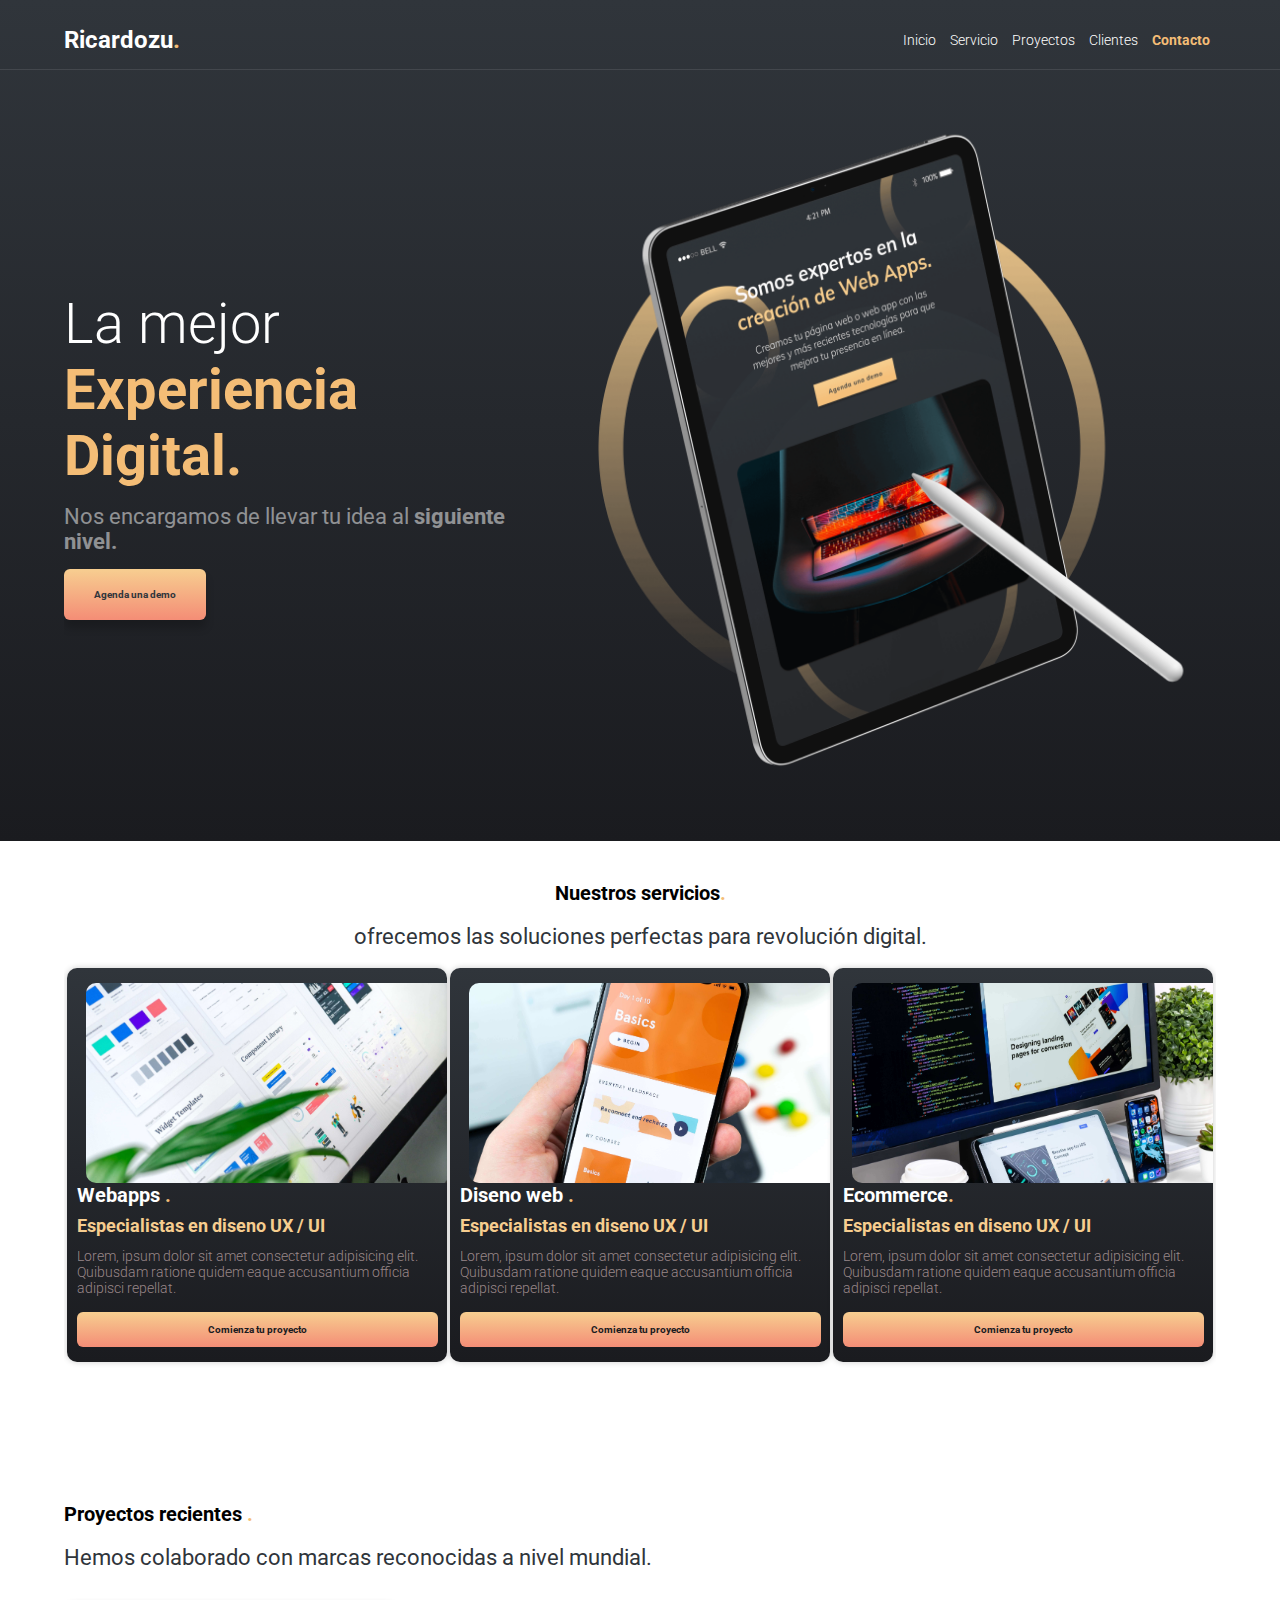
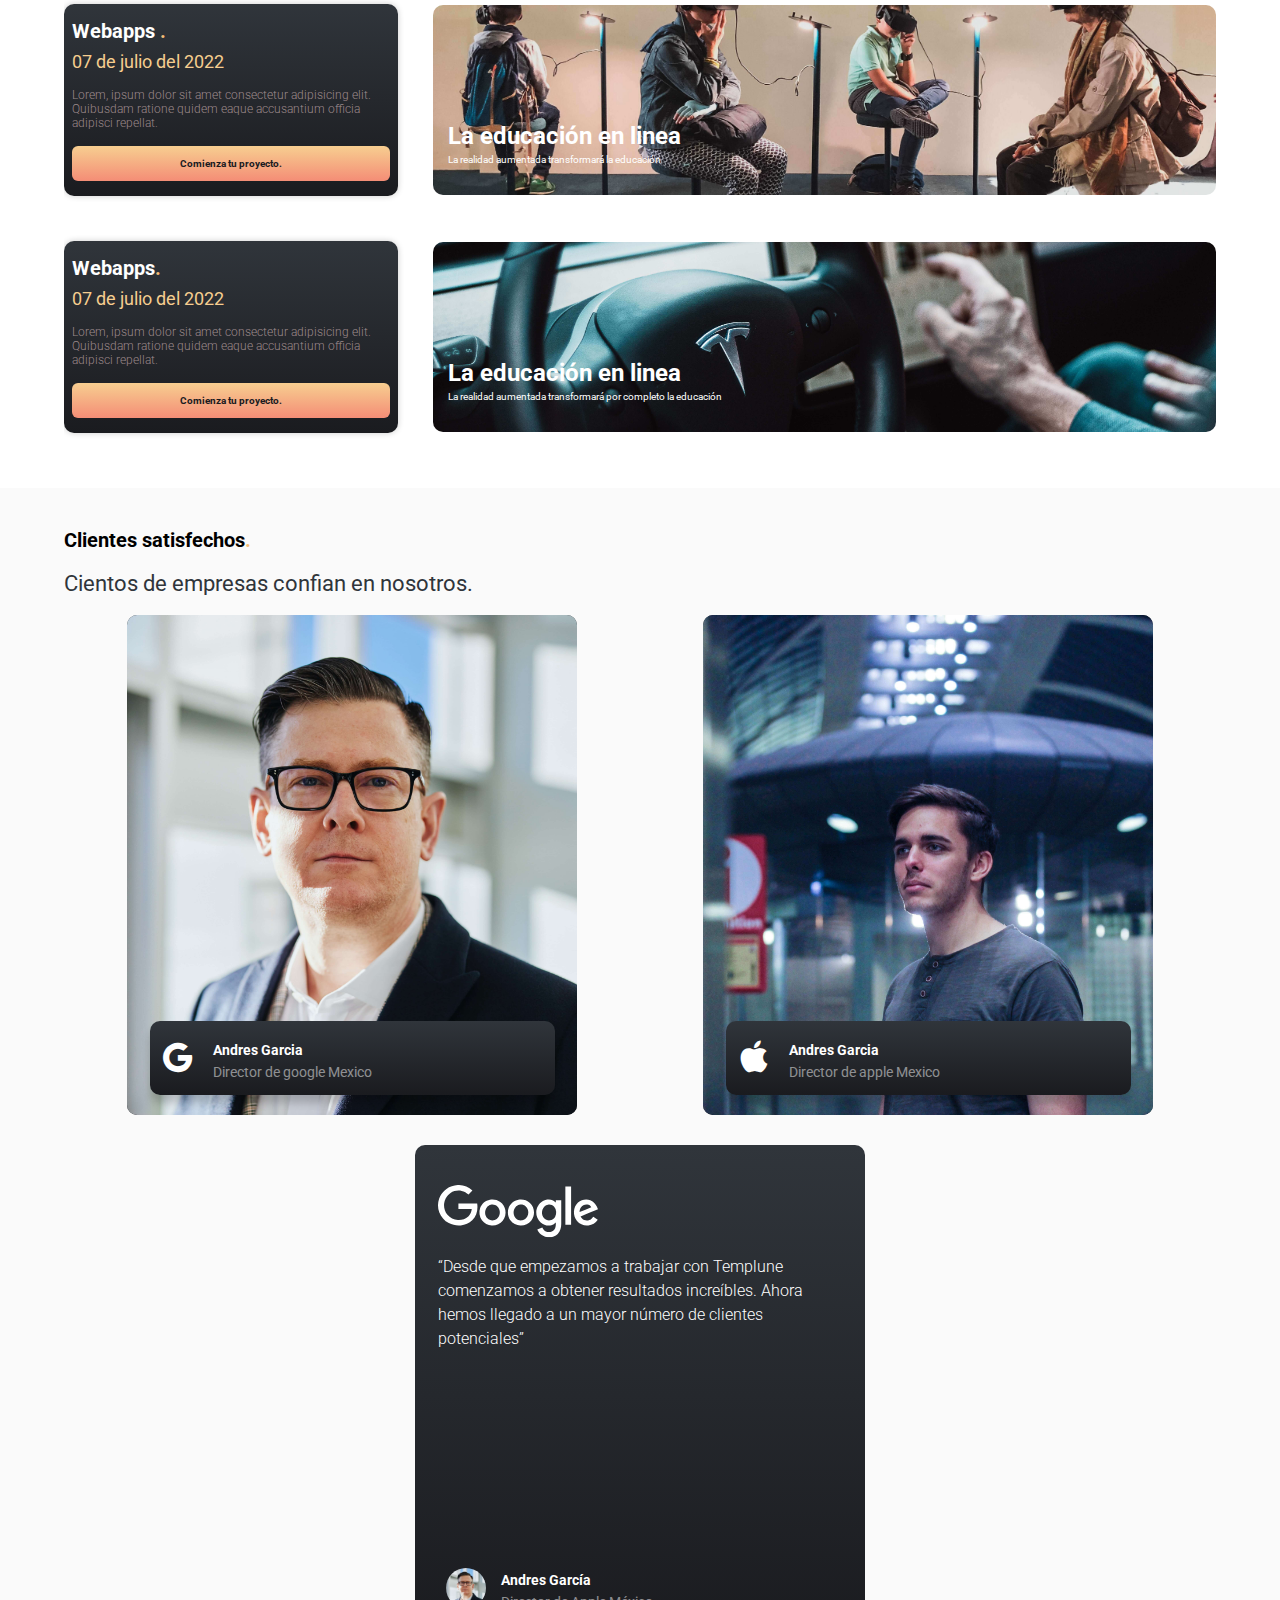
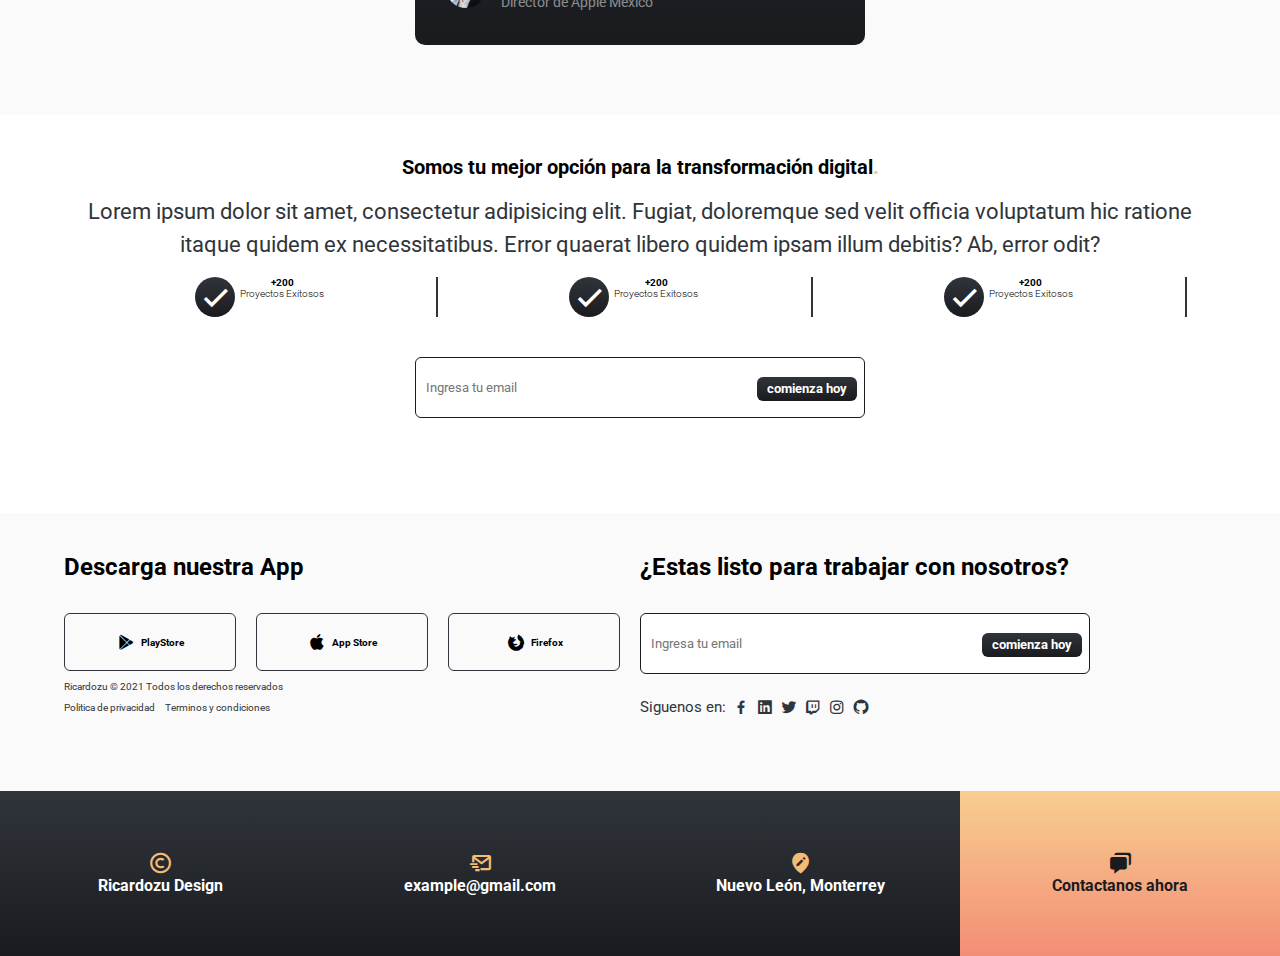
<file: index.html>
<!DOCTYPE html>
<html lang="en">

<head>
    <meta charset="UTF-8">
    <meta http-equiv="X-UA-Compatible" content="IE=edge">
    <meta name="viewport" content="width=device-width, initial-scale=1.0">
    <link rel="stylesheet" href="./css/style.css">
    <title>Pagina Web Ricardozu</title>
    <link href="https://fonts.googleapis.com/css2?family=Roboto:wght@300;400;700&display=swap" rel="stylesheet">
    <link href='https://unpkg.com/boxicons@2.1.2/css/boxicons.min.css' rel='stylesheet'>
    <link rel="stylesheet" href="./css/tablet.css" media="(min-width: 600px) ">
    <link rel="stylesheet" href="./css/laptop.css" media="(min-width: 700px) ">
    

</head>

<body>

    <!-- HEADER -->
    <header class="hero">
        <nav class="nav__hero">
            <div class="container nav__container">
                <picture class="nav__logo">
                    <h2>Ricardozu<span class="point">.</span></h2>
                </picture>
                <div class="nav__links">
                    <a class="link" href="#">Inicio</a>
                    <a class="link" href="#">Servicio</a>
                    <a class="link" href="#">Proyectos</a>
                    <a class="link" href="#">Clientes</a>
                    <a class="link link__active" href="#">Contacto</a>
                </div>
            </div>
        </nav>

        <section class="container hero__main">
            <div class="hero__text">
                <h1 class="title">La mejor <span class="title__active">Experiencia Digital.</span></h1>
                <p class="copy">
                    Nos encargamos de llevar tu idea al <span class="copy__active">siguiente nivel.</span>
                </p>
                <a href="#" class="cta">Agenda una demo</a>
            </div>
            <img src="./assets/mockup.png" alt="" class="mockup">
        </section>
        <!----------->
    </header>

    <main>
        <section class="service">
            <div class="container">
                <h2 class="subtitle">Nuestros servicios<span class="point">.</span></h2>
                <p class="copy__section">
                    ofrecemos las soluciones perfectas para revolución digital.
                </p>

                <article class="container___cards">
                    <div class="card">
                        <img class="card__img" src="./assets/image1.jpg" alt="imagen_1">
                        <div class="card__text">
                            <h3 class="card__title">Webapps <span class="point">.</span></h3>
                            <p class="card__list">
                                Especialistas en diseno UX / UI
                            </p>
                            <p class="card__copy">Lorem, ipsum dolor sit amet consectetur adipisicing elit. Quibusdam
                                ratione quidem eaque accusantium officia adipisci repellat.</p>
                            <a class="card__button" href="#">Comienza tu proyecto</a>
                        </div>
                    </div>

                    <div class="card">
                        <img class="card__img" src="./assets/image2.jpg" alt="imagen_1">
                        <div class="card__text">
                            <h3 class="card__title">Diseno web <span class="point">.</span></h3>
                            <p class="card__list">
                                Especialistas en diseno UX / UI
                            </p>
                            <p class="card__copy">Lorem, ipsum dolor sit amet consectetur adipisicing elit. Quibusdam
                                ratione quidem eaque accusantium officia adipisci repellat.</p>
                            <a class="card__button" href="#">Comienza tu proyecto</a>
                        </div>
                    </div>

                    <div class="card">
                        <img class="card__img" src="./assets/image3.jpg" alt="imagen_1">
                        <div class="card__text">
                            <h3 class="card__title">Ecommerce<span class="point">.</span></h3>
                            <p class="card__list">
                                Especialistas en diseno UX / UI
                            </p>
                            <p class="card__copy">Lorem, ipsum dolor sit amet consectetur adipisicing elit. Quibusdam
                                ratione quidem eaque accusantium officia adipisci repellat.</p>
                            <a class="card__button" href="#">Comienza tu proyecto</a>
                        </div>
                    </div>
                </article>
            </div>
        </section>

        <section class="projects container">
            <h2 class="subtitle">Proyectos recientes <span class="point">.</span></h2>
            <p class="copy__section">
                Hemos colaborado con marcas reconocidas a nivel mundial.
            </p>
            <article class="container__bg">
                <div class="card">
                    <div class="card__text">
                        <h3 class="card__title">Webapps <span class="point">.</span></h3>
                        <p class="card__date">07 de julio del 2022</p>
                        <p class="card__copy">Lorem, ipsum dolor sit amet consectetur adipisicing elit. Quibusdam
                            ratione
                            quidem eaque accusantium officia adipisci repellat.</p>
                        <a class="card__button" href="#">Comienza tu proyecto.</a>
                    </div>
                </div>

                <div class="background">
                    <img class="background__img" src="./assets/background1.jpg" alt="imagen de backgroud">
                    <div class="background__text">
                        <h3 class="background__title">La educación en linea</h3>
                        <p>La realidad aumentada transformará la educación</p>
                    </div>
                </div>


                <div class="card">
                    <div class="card__text">
                        <h3 class="card__title">Webapps<span class="point">.</span></h3>
                        <p class="card__date">07 de julio del 2022</p>
                        <p class="card__copy">Lorem, ipsum dolor sit amet consectetur adipisicing elit. Quibusdam
                            ratione
                            quidem eaque accusantium officia adipisci repellat.</p>
                        <a class="card__button" href="#">Comienza tu proyecto.</a>
                    </div>
                </div>

                <div class="background">
                    <img src="assets/background2.jpg" class="background__img">
                    <div class="background__text">
                        <h3 class="background__title">La educación en linea</h3>
                        <p class="background__copy">La realidad aumentada transformará por completo la educación</p>
                    </div>
                </div>
            </article>
        </section>

        <section class="testimoy">
            <div class="container">
                <h2 class="subtitle">Clientes satisfechos<span class="point">.</span></h2>
                <p class="copy__section">
                    Cientos de empresas confian en nosotros.
                </p>

                <div class="testimony__container">
                    <div class="testimony__card">
                        <img src="./assets/first-person.jpg" class="testimony__img" alt="Persona">
                        <div class="testimony__copy">
                            <i class='bx bxl-google testimony__logo'></i>
                            <div class="testimony__info">
                                <h3 class="testimony__name">Andres Garcia</h3>
                                <p class="testimony__position">Director de google Mexico</p>
                            </div>
                        </div>
                    </div>

                    <div class="testimony__card">
                        <img src="./assets/second_person.jpg" class="testimony__img" alt="Persona">
                        <div class="testimony__copy">
                            <i class='bx bxl-apple testimony__logo'></i>
                            <div class="testimony__info">
                                <h3 class="testimony__name">Andres Garcia</h3>
                                <p class="testimony__position">Director de apple Mexico</p>
                            </div>
                        </div>
                    </div>

                    <div class="testimony__card">
                        <div class="testimony__text">
                            <img src="assets/google_logo.svg" class="google__logo">
                            <p class="testimony__history">“Desde que empezamos a trabajar con Templune comenzamos a obtener resultados increíbles. Ahora hemos llegado a un mayor número de clientes potenciales”</p>
                            <div class="testimony__copy testimony__copy--modifier">
                                <img src="/assets/first-person.jpg" class="testimony__logo logo--picture">
                                <div class="testimony__info">
                                    <h3 class="testimony__name">Andres García</h3>
                                    <p class="testimony__position">Director de Apple México</p>
                                </div>
                            </div>
                        </div>
                    </div>

                </div>
            </div>


        </section>

        <section class="email container container__modifier">
            <h2 class="subtitle subtitle__modifier">Somos tu mejor opción para la transformación digital<span
                    class="point">.</span></h2>
            <p class="copy__section copy__section-modifier">
                Lorem ipsum dolor sit amet, consectetur adipisicing elit. Fugiat, doloremque sed velit officia
                voluptatum hic ratione itaque quidem ex necessitatibus. Error quaerat libero quidem ipsam illum debitis?
                Ab, error odit?
            </p>

            <div class="check">
                <div class="check__item">
                    <i class='bx bx-check'></i>
                    <div class="check__numbers">
                        <p class="check__number">+200</p>
                        <p class="check__copy">Proyectos Exitosos</p>
                    </div>
                </div>
            
            
                <div class="check__item">
                    <i class='bx bx-check'></i>
                    <div class="check__numbers">
                        <p class="check__number">+200</p>
                        <p class="check__copy">Proyectos Exitosos</p>
                    </div>
                </div>
            
            
                <div class="check__item">
                    <i class='bx bx-check'></i>
                    <div class="check__numbers">
                        <p class="check__number">+200</p>
                        <p class="check__copy">Proyectos Exitosos</p>
                    </div>
                </div>
            </div>

            <form class="newsletter">
                <input type="text" class="newsletter__input" placeholder="Ingresa tu email">
                <input type="submit" class="newsletter__submit" value="comienza hoy">
            </form>
        </section>

    </main>

    <footer class="footer">
        <div class="container footer__caption">
            <section class="footer__donwload">
                <h3 class="title__footer">Descarga nuestra App</h3>
                <div class="donwload__app">
                    <div class="donwload__item">
                        <i class='bx bxl-play-store donwload__logo'></i>
                        <h4 class="donwload__title">PlayStore</h4>
                    </div>
                    <div class="donwload__item">
                        <i class='bx bxl-apple donwload__logo'></i>
                        <h4 class="donwload__title">App Store</h4>
                    </div>
                    <div class="donwload__item">
                        <i class='bx bxl-firefox donwload__logo'></i>
                        <h4 class="donwload__title">Firefox</h4>
                    </div>
                </div>

                <div class="footer__copy">
                    <p class="copyright">Ricardozu &copy; 2021 Todos los derechos reservados</p>
                    <a href="#" class="politica__privacidad politica__privacidad--margin">Politica de privacidad</a>
                    <a href="#" class="politica__privacidad">Terminos y condiciones</a>
                </div>
            </section>

            <section class="get__email">
                <h3 class="title__footer">¿Estas listo para trabajar con nosotros?</h3>
                <form class="newsletter newsletter__modifier">
                    <input type="text" class="newsletter__input" placeholder="Ingresa tu email">
                    <input type="submit" class="newsletter__submit" value="comienza hoy">
                </form>
                <div class="social__media">
                    <p class="socialmedia__legend">Siguenos en:</p>
                    <i class='social__media-icon bx bxl-facebook'></i>
                    <i class='social__media-icon bx bxl-linkedin-square'></i>
                    <i class='social__media-icon bx bxl-twitter'></i>
                    <i class='social__media-icon bx bxl-twitch'></i>
                    <i class='social__media-icon bx bxl-instagram'></i>
                    <i class='social__media-icon bx bxl-github'></i>
                </div>
            </section>
        </div>

        <div class="contact">
            <div class="item__contact">
                <i class='bx bx-copyright contact__icon'></i>
                <h3 class="contact__title">Ricardozu Design</h3>
            </div>
            <div class="item__contact">
                <i class='bx bx-mail-send contact__icon'></i>
                <h3 class="contact__title">example@gmail.com</h3>
            </div>
            <div class="item__contact">
                <i class='bx bxs-edit-location contact__icon'></i>
                <h3 class="contact__title">Nuevo León, Monterrey</h3>
            </div>
            <div class="item__contact item__contact--gold">
                <i class='bx bxs-chat contact__icon--modifier'></i>
                <h3 class="contact__title">Contactanos ahora</h3>
            </div>

        </div>


    </footer>

</body>

</html>
</file>
<file: css/style.css>
:root{
    --gold1:#F4BD76;
    --gold2:#F6CD8F;
    --gray:#ffffff80;
    --gray2:#f7d9d990;
    --black1:#1A1B1F;
    --black2:#30353B;
    --shadow: 0 8px 8px;
    --color__shadow:#00000033;
}

*{
    box-sizing: border-box;
    margin: 0;
    padding: 0;
}

html{
    font-size: 62.5%;
}

body{
    font-family: 'Roboto', sans-serif;

}

.container{
    width: 90%;
    max-width: 1200px;
    margin: 0 auto;
    overflow: hidden;
    /*padding:60px 0 desktop*/
    padding: 20px 0;
    height: auto;
}

/* .container__modifier{
    width: 70%;   
   } */

/*Las clases solas, se utlizan para poner el backgroud*/
.hero{
    width: 100%;
    /*Desktop*/
    /* min-height:100vh; */
    background:linear-gradient(180deg, var(--black2) 0%, var(--black1) 100%) ;
}

.nav__hero{
    color: #fff; 
    height: 70px;
    border-bottom: 1px solid rgba(255,255,255, 0.1);
}

.nav__container{
    display: flex;
    align-items: center;
    justify-content: space-between;
    /*Alto heredado de la clase padre*/
    height:inherit ;
    /*Para quitarle el Padding de container*/
    padding: 0;
}

.nav__logo h2{
    /*2.4 en desktop*/
    font-size: 1.5rem;
}

.nav__links{
    justify-self: flex-end;
}

.link{
    display: inline-block;
    color: inherit;
    text-decoration: none;
    font-weight: 300;
    padding: 1px;
}

.link__active{
    color: var(--gold1);
    font-weight: 700;
}

.point{
    color: var(--gold1);
}

.hero__main{
    display: flex;
    justify-content: space-between;
    flex-direction: column;
    padding: 0;
    padding: 5px 0;
}

.mockup{
    /*En desktop 48% para que se comparta con hero__text*/
    width: 100%;
    object-fit: cover;
    /*Desktop*/
    /* height: calc(100vh - 70px); */
    align-self: center;
}

/*
.hero__text{
    width: 48%; 
}

*/

.title{
    /*Desktop 5.6rem*/
    font-size: 2.5rem;
    font-weight: 300;
    color: #FFF;
}

.title__active{
    color: var(--gold1);
    font-weight: 700;
}

.copy{
    font-family: 1.6rem;
    color: var(--gray); 
    text-shadow: (--shadow) var(--color__shadow);
    margin: 15px 0;
}

.copy__active{
    font-weight: 700;
}

.cta{
    display: inline-block;
    padding: 15px 22px;
    background: linear-gradient(180deg, #F7CE90 0%, #F48D76 100%);
    text-decoration: none;
    color: var(--black2);
    font-weight: 700;
    box-shadow: var(--shadow) var(--color__shadow);
    border-radius: 6px;
    
}

/*Services*/

.services{
    background: #fafafa;
}

.subtitle{
    font-size: 2rem;
}

.subtitle__modifier{
    text-align: center;
    margin-bottom: 16px;
}

.copy__section{
    color: var(--black2);
    /*22 px en desktop*/
    font-size: 1.4rem;
    /*32px en desktop*/
    line-height: 1.6rem;
    margin-top: 15px;
    margin-bottom: 15px;
}

.copy__section-modifier{
    text-align: center;
    /*32px en Desktop*/
    margin-bottom: 16px;
}

.container___cards{
    display: flex;
    flex-wrap: wrap;
    justify-content: space-between;
    align-items: center;
}

.card{
    width: 100%; 
    max-width: 380px;
    display: flex;
    flex-direction: column;
    position: relative;
    padding: 15px 0;
    overflow: hidden;
    background: linear-gradient(180deg, var(--black2) 0%, var(--black1) 100%);
    border-radius: 10px;
    margin-bottom: 60px;
    box-shadow: 0 0 6px var(--color__shadow);
}

.card__img{
    /*Para que la imagen este a la derecha*/
    align-self: flex-end;
    width: 95%;
    height: 200px;
    object-fit: cover;
    border-radius: 10px 0 0 10px;
}

.card__text{
    width: 95%;
    text-align: left;
    margin: 0 auto;
}

.card__list{
    color: var(--gold2);
    font-weight: 700;
    /*Desktop: margin: 5px 0 12px*/
    margin: 5px 0 12px;
    font-size: 18px;
}

.card__title{
    font-size: 2rem;
    color: #fff;
    margin-bottom: 8px;
}

.card__copy{
    color: var(--gray2);
    margin-bottom: 16px;
}

.card__button{
    /*Para darle dimensiones al cta, ya que es un elemento a*/
    display: block;
    background: linear-gradient(180deg, #F7CE90 0%, #F48D76 100%);
    border-radius: 6px;
    width: 100%;
    color: var(--black1);
    font-weight: 700;
    text-align: center;
    text-decoration: none;
    /*Para darle ancho*/
    padding: 12px 0;
}


/*Projects*/

.container__bg{
    display: flex;
    flex-wrap: wrap;
    gap: 15px;
    align-items: center;
    justify-content: space-between;
}

.container__bg .card{
    /*margin: 0 desktop */
    margin: 15px 0;
}

.card__date{
    color: var(--gold2);
    font-size: 1.8rem;
    font-size: bold;
    margin-bottom: 16px;
}

.background{
    position: relative;
    /*Desktop 68%*/
    width: 100%;
    /*Alto de la imagen*/
    height: 190px;
    border-radius: 10px;
}


.background__img{
    display: block;
    width: 100%;
    height: 100%;
    object-fit: cover;
    border-radius: inherit;
}

.background__text{
    position: absolute;
    width: 100%;
    bottom: 30px;
    left: 15px;
    color: #fff;
}

.background__title{
    font-size: 2.4rem;
    margin-bottom: 4px;
}

/*Testimony*/

.testimoy{
    background: #fafafa;
}

.testimony__container{
    display: flex;
    flex-wrap: wrap;
    justify-content: space-between;
    align-items: center;
}

.testimony__card{
    width: 90%;
    height: 500px;
    margin: 0 auto;
    background: linear-gradient(180deg, var(--black2) 0%, var(--black1) 100%);
    border-radius: 10px;
    position: relative;
    margin-bottom: 30px;
}

.testimony__img{
    width: 100%;
    height: 100%;
    border-radius: inherit;
    object-fit: cover;
    object-position: center top;
}

.testimony__copy{
    position: absolute;
    bottom: 20px;
    left: 5%;
    width: 90%;
    background: linear-gradient(180deg, var(--black2) 0%, var(--black1) 100%);
    color: #fff;
    margin: 0 auto;
    border-radius: 10px;
    box-shadow: var(--shadow) var(--color__shadow);
    padding: 15px 8px;
    display: flex;
    align-items: center;
}

.testimony__copy--modifier{
    background: none;
    box-shadow: none;
}

.testimony__logo{
    display: inline-block;
    font-size: 40px;
    margin-right: 15px;
}

.testimony__name{
    /*font-size:2.4rem desktop*/
    font-size: 1.4rem;
    line-height: 28px;
}

.testimony__position{
    color: var(--gray);
}

.testimony__text{
    padding: 40px 0;
    width: 90%;
    margin: 0 auto;
    color: #fff;
}

.google__logo{
    margin-bottom: 15px;
}

.logo--picture{
    width: 40px;
    height: 40px;
    object-fit: cover;
    border-radius: 50%;
    object-position: center top;
    margin-right: 15px;
}

.testimony__history{
    font-size: 1.6rem;
    line-height: 1.5;
    font-weight: 300;
}

.testimony__info{
    width: 70%;
}

/*Check*/

.check{
    display: flex;
    flex-wrap: wrap;
    justify-content: space-evenly;
    margin: 0 auto;
}

.check__item{
    display: flex;
    flex-wrap: wrap;
    justify-content: center;
    text-align: center;
    width: 30%;
    padding-right:10px;
    border-right: 2px solid var(--black2);
}

.bx-check{
    display: inline-block;
    width: 40px;
    height: 40px;
    text-align: center;
    margin-right: 5px;
    border-radius: 50%;
    font-size: 4rem;
    color: #fff;
    background: linear-gradient(180deg, var(--black2) 0%, var(--black1) 100%);
}

.check__number{
    font-weight: 700;
}

.check__copy{
    font-weight: 300;
}

.newsletter{
    /*Desktop 60%*/
    width: 100%;
    margin: 0 auto;
    margin-top: 40px;
    height: auto;
    font-family: inherit;
    position: relative;
    border-radius: 6px;
}

.newsletter__modifier{
    margin: 0;
    /*Desktop 80%*/
    width: 100%;
}

.newsletter__input{
    width: 100%;
    height: 100%;
    padding: 22px 10px;
    font-family: inherit;
    border-radius: 6px;
    border: 1px solid var(--black1);
}

.newsletter__submit{
    position: absolute;
    right: 8px;
    /*Desktop 10%*/
    top: 32%;
    /*Desktop: 80%*/
    height: 40%;
    background: linear-gradient(180deg, var(--black2) 0%, var(--black1) 100%);
    color: #fff;
    padding: 0 10px;
    border: none;
    border-radius: 6px;
    font-family: inherit;
    font-weight: 700;
    cursor: pointer;
}

.footer{
    background: #fafafa;
}

.footer__caption{
    display: flex;
    flex-wrap: wrap-reverse;
    justify-content: space-evenly;
}

.footer__donwload{
    /*50% desktop*/
    width: 95%;
    
}

.donwload__app{
    display: flex;
}

.donwload__item{
    display: flex;
    /*padding: 18px 12px*/
    padding: 12px 5px;
    border-radius: 6px;
    border: 1px solid var(--black2);
    width: 42%;
    justify-content: center;
    text-align: center;
    align-items: center;
    margin-right: 20px;
    margin-bottom: 16px;
    /*0 en desktop*/
   
}

.donwload__logo{
    margin-right: 5px;
    /*font-size: 40px;*/

}

.donwload__title{
    font-size: 1rem;
}

.title__footer{
   font-size: 2.4rem;
   margin-bottom: 32px; 
}

.footer__copy{
    display: flex;
    flex-wrap: wrap;
    width: 100%;
    color: var(--black2);
}

.copyright{
    width: 100%;
}

.politica__privacidad{
   color: inherit; 
   text-decoration: none;
   display: inline-block;
   margin-top: 10px;
}

.politica__privacidad:hover{
    text-decoration: underline;
}

.politica__privacidad--margin{
    margin-right: 10px;
}

.get__email{
    /*width: 50% desktop*/
    width: 100%;
    margin-bottom: 35px;
}

.social__media{
    display: flex;
    margin-top: 24px;
    color: var(--black2);
}

.socialmedia__legend{
    color: var(--black2);
    margin-right: 6px;
    font-size: 1.5rem;
}

.social__media-icon{
    display: inline-block;
    font-size: 1.8rem;
    /*margin-right: 30px*/ 
    margin-right: 6px;
}

.contact{
    display: flex;
    flex-wrap: wrap;
    width: 100%;
    color: #fff;
}

.item__contact{
    /*25% desktop*/
    width: 100%;
    padding: 60px 0;
    text-align: center;
    background: linear-gradient(180deg, var(--black2) 0%, var(--black1) 100%);
}

.item__contact--gold{
    background: linear-gradient(180deg, #F7CE90 0%, #F48D76 100%);
    color: var(--black1);
}

.contact__icon{
    display: inline-block;
    font-size: 14px;
    color: var(--gold1);
    line-height: 4px;
}

.contact__icon--modifier{
    color: var(--black1);
}

.contact__title{
    font-size: 1.6rem;
    line-height: 20px;
}
</file>
<file: css/tablet.css>
.nav__logo h2{
    /*2.4 en desktop*/
    font-size: 2.4rem;
}

.link{
    font-size: 1.4rem;
    padding: 6px;
}

.cta{
    padding: 20px 30px;
}

.mockup{
    width: 600px;
}

.service{
    text-align: center;
}

.container___cards{
    justify-content: center;
}

.container__bg .card{
    width: 29%;
}

.background{
    /*Desktop 68%*/
    width: 50%;
}

.testimony__card{
    max-width: 450px;
}

.item__contact{
    /*25% desktop*/
    width: 25%;
    
}
</file>
<file: css/laptop.css>
.container{
    /*padding:60px 0 desktop*/
    padding: 40px 0;
}

.hero__main{
    flex-direction: row;
    align-items: center;
}

.mockup{
    /*En desktop 48% para que se comparta con hero__text*/
    width: 60%;
    object-fit: cover;
}

.hero__text{
    width: 48%;
    
}

.title{
    /*Desktop 5.6rem*/
    font-size: 5.6rem;
}

.copy{
    font-size:2.2rem;
}

.container___cards{
    justify-content: space-evenly;
}

.copy__section{
    /*22 px en desktop*/
    font-size: 2.2rem;
    /*32px en desktop*/
    line-height: 1.5;
}

.card__copy{
    font-size: 1.4rem;
    font-weight: 300;
}

.projects .card__text .card__copy{
    font-size: 1.2rem;
    font-weight: 300;
}

.testimony__position{
    font-size: 1.4rem;
}

.background{
    width: 68%;
}

.newsletter{
    width: 70%;
    max-width: 450px;
}

.newsletter__modifier{
    margin: 0;
    /*Desktop 80%*/
    width: 80%;
}

.email{
    margin-bottom: 55px;
}

.footer__donwload{
    /*50% desktop*/
    width: 
    50%;
}

.donwload__item{
    /*padding: 18px 12px*/
    padding: 18px 12px;
    margin-bottom: 10px;
    /*0 en desktop*/
}

.donwload__logo{
    margin-right: 5px;
    font-size: 20px;

}

.get__email{
    /*width: 50% desktop*/
    width: 50%;
}

.contact__icon{
    font-size: 25px;
    
}

.contact__icon--modifier{
    font-size: 25px;
}
</file>
